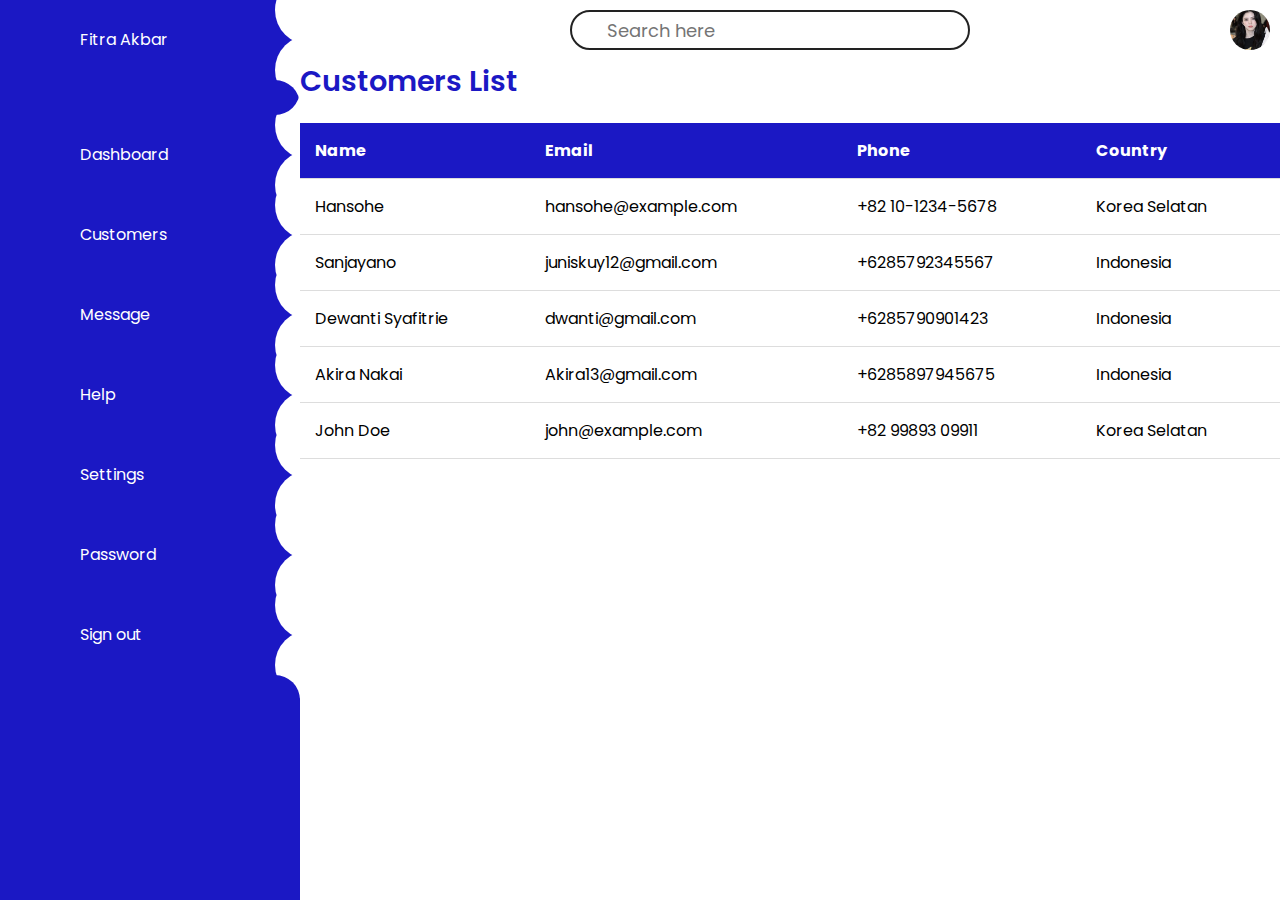
<file: customer.html>
<!DOCTYPE html>
<html lang="en">
<head>
  <meta charset="UTF-8">
  <meta name="viewport" content="width=device-width, initial-scale=1.0">
  <title>Customers - Responsive Admin Dashboard</title>
  <link rel="stylesheet" type="text/css" href="style.css">
</head>
<body>
  <div class="container">
    <!-- Navigation -->
    <div class="navigation">
        <a href="customer.html"></a>
        <ul>
          <li>
            <a href="customer.html"> 
              <span class="icon"><ion-icon name="logo-apple"></ion-icon></span>
              <span class="title">Fitra Akbar</span>
            </a>
          </li>
          <li>
            <a href="index.html"> 
              <span class="icon"><ion-icon name="home-outline"></ion-icon></span>
              <span class="title">Dashboard</span>
            </a>
          </li>
          <li>
            <a href="customer.html">
              <span class="icon"><ion-icon name="person-outline"></ion-icon></span>
              <span class="title">Customers</span>
            </a>
          </li>
          <li>
            <a href="messege.html">
              <span class="icon"><ion-icon name="chatbubble-outline"></ion-icon></span>
              <span class="title">Message</span>
            </a>
          </li>
          <li>
            <a href="help.html">
              <span class="icon"><ion-icon name="help-outline"></ion-icon></span>
              <span class="title">Help</span>
            </a>
          </li>
          <li>
            <a href="settings.html">
              <span class="icon"><ion-icon name="settings-outline"></ion-icon></span>
              <span class="title">Settings</span>
            </a>
          </li>
          <li>
            <a href="#">
              <span class="icon"><ion-icon name="lock-closed-outline"></ion-icon></span>
              <span class="title">Password</span>
            </a>
          </li>
          <li>
            <a href="#">
              <span class="icon"><ion-icon name="log-out-outline"></ion-icon></span>
              <span class="title">Sign out</span>
            </a>
          </li>
        </ul>
      </div>

    <!-- Main Content -->
    <div class="main">
      <!-- Top Bar -->
      <div class="topbar">
        <div class="toggle">
          <ion-icon name="menu-outline"></ion-icon>
        </div>
        <div class="search">
          <label>
            <input type="text" placeholder="Search here">
            <ion-icon name="search-outline"></ion-icon>
          </label>
        </div>
        <div class="user">
          <img src="Hansohe.jpg" alt="User  Image" height="300px" width="250px">
        </div>
      </div>

      <!-- Customers Section -->
      <div class="customers">
        <div class="cardHeader">
          <h2>Customers List</h2>
        </div>
        <table>
          <thead>
            <tr>
              <th>Name</th>
              <th>Email</th>
              <th>Phone</th>
              <th>Country</th>
            </tr>
          </thead>
          <tbody>
            <tr>
              <td>Hansohe</td>
              <td>hansohe@example.com</td>
              <td>+82 10-1234-5678</td>
              <td>Korea Selatan</td>
            </tr>
            <tr>
              <td>Sanjayano</td>
              <td>juniskuy12@gmail.com</td>
              <td>+6285792345567</td>
              <td>Indonesia</td>
            </tr> 
            <tr>
                <td>Dewanti Syafitrie</td>
                <td>dwanti@gmail.com</td>
                <td>+6285790901423</td>
                <td>Indonesia</td>
              </tr> 
              <tr>
                <td>Akira Nakai</td>
                <td>Akira13@gmail.com</td>
                <td>+6285897945675</td>
                <td>Indonesia</td>
              </tr> 
              <tr>
                <td>John Doe</td>
                <td>john@example.com</td>
                <td>+82 99893 09911</td>
                <td>Korea Selatan</td>
              </tr>
</file>
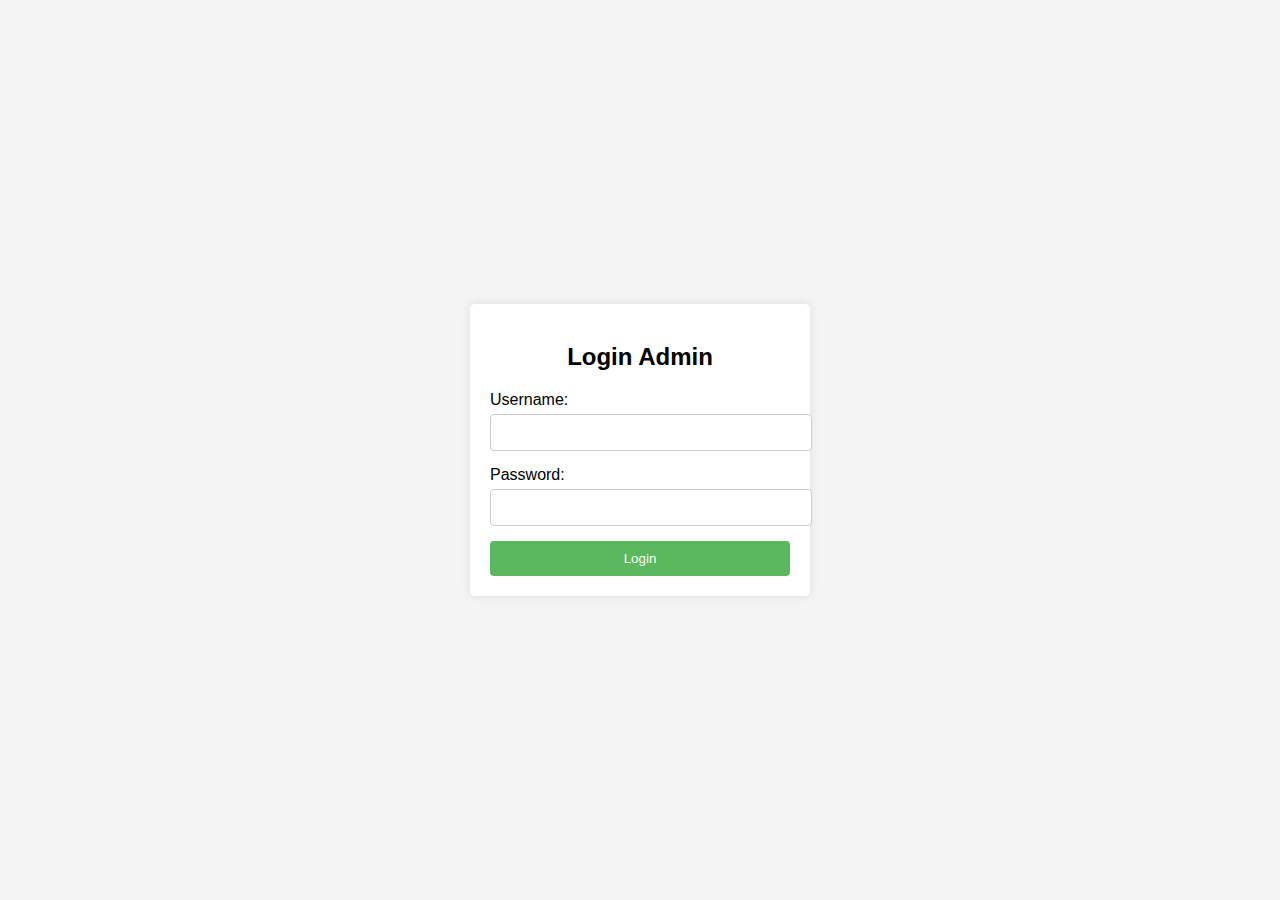
<file: login.html>
<!DOCTYPE html>
<html lang="id">
<head>
    <meta charset="UTF-8">
    <meta name="viewport" content="width=device-width, initial-scale=1.0">
    <title>Halaman Login Admin</title>
    <style>
        body {
            font-family: Arial, sans-serif;
            background-color: #f4f4f4;
            display: flex;
            justify-content: center;
            align-items: center;
            height: 100vh;
            margin: 0;
        }

        .login-container {
            background-color: white;
            padding: 20px;
            border-radius: 5px;
            box-shadow: 0 0 10px rgba(0, 0, 0, 0.1);
            width: 300px;
        }

        h2 {
            text-align: center;
            margin-bottom: 20px;
        }

        .form-group {
            margin-bottom: 15px;
        }

        label {
            display: block;
            margin-bottom: 5px;
        }

        input[type="text"],
        input[type="password"] {
            width: 100%;
            padding: 10px;
            border: 1px solid #ccc;
            border-radius: 4px;
        }

        button {
            width: 100%;
            padding: 10px;
            background-color: #5cb85c;
            color: white;
            border: none;
            border-radius: 4px;
            cursor: pointer;
        }

        button:hover {
            background-color: #4cae4c;
        }

        .error {
            color: red;
            text-align: center;
        }
    </style>
</head>
<body>
    <div class="login-container">
        <h2>Login Admin</h2>
        <div class="error" id="error-message"></div>
        <form id="login-form">
            <div class="form-group">
                <label for="username">Username:</label>
                <input type="text" id="username" name="username" required>
            </div>
            <div class="form-group">
                <label for="password">Password:</label>
                <input type="password" id="password" name="password" required>
            </div>
            <button type="submit">Login</button>
        </form>
    </div>

    <script>
        document.getElementById('login-form').addEventListener('submit', function(event) {
            event.preventDefault(); // Mencegah form dari pengiriman default

            // Ambil nilai username dan password
            const username = document.getElementById('username').value;
            const password = document.getElementById('password').value;

            // Cek kredensial (ini hanya contoh, seharusnya menggunakan backend untuk verifikasi)
            if (username === 'admin' && password === 'password') {
                // Jika berhasil, arahkan ke index.html
                window.location.href = 'index.html'; // Ganti dengan 'dashboard.html' jika itu yang dimaksud
            } else {
                // Jika gagal, tampilkan pesan error
                document.getElementById('error-message').innerText = 'Username atau password salah!';
            }
        });
    </script>
</body>
</html>
</file>
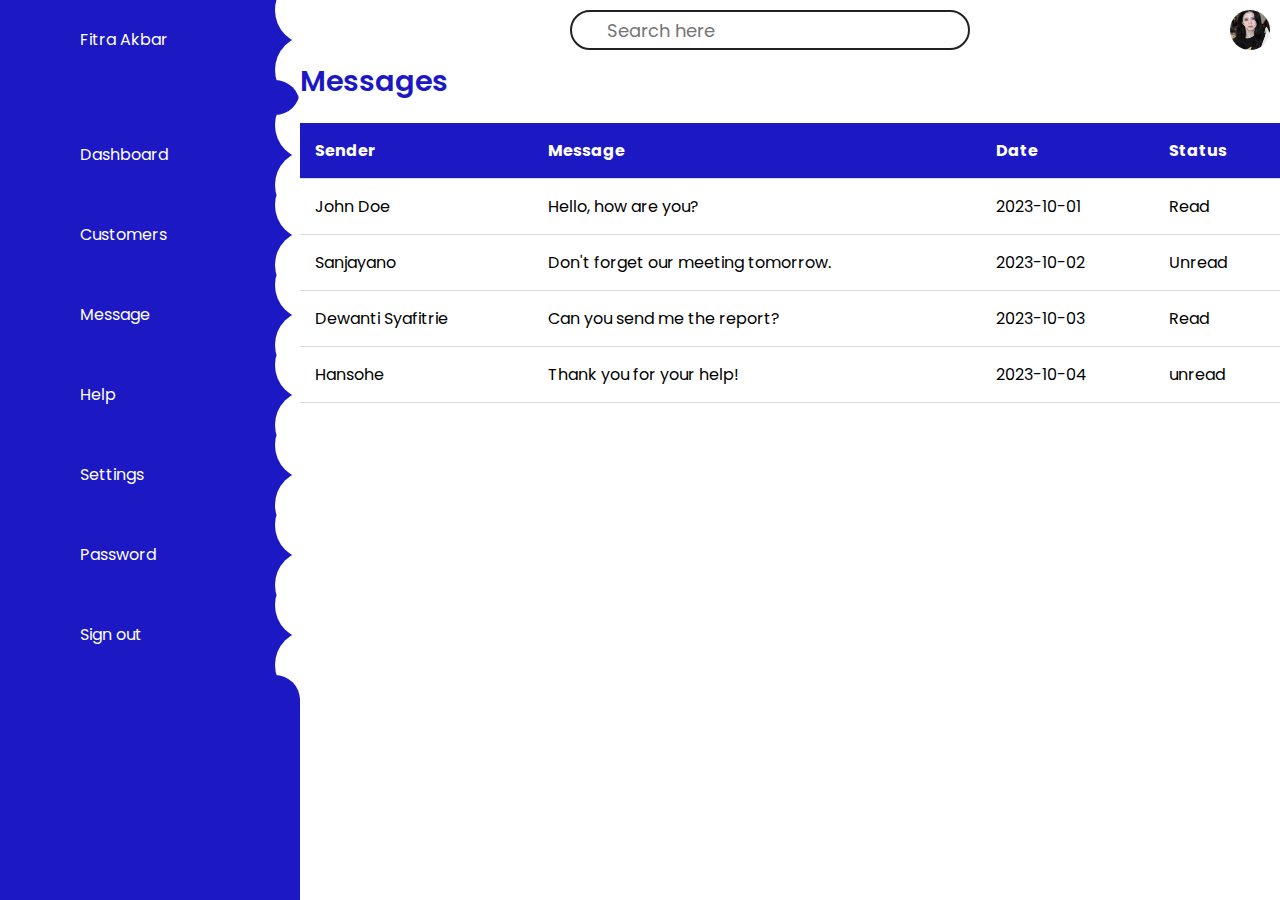
<file: messege.html>
<!DOCTYPE html>
<html lang="en">
<head>
  <meta charset="UTF-8">
  <meta name="viewport" content="width=device-width, initial-scale=1.0">
  <title>Messages - Responsive Admin Dashboard</title>
  <link rel="stylesheet" type="text/css" href="style.css">
</head>
<body>
  <div class="container">
    <!-- Navigation -->
    <div class="navigation">
      <ul>
        <li>
          <a href="index.html"> <!-- Tautan ke Dashboard -->
            <span class="icon"><ion-icon name="logo-apple"></ion-icon></span>
            <span class="title">Fitra Akbar</span>
          </a>
        </li>
        <li>
          <a href="index.html"> <!-- Tautan ke Dashboard -->
            <span class="icon"><ion-icon name="home-outline"></ion-icon></span>
            <span class="title">Dashboard</span>
          </a>
        </li>
        <li>
          <a href="customers.html"> <!-- Tautan ke Halaman Customers -->
            <span class="icon"><ion-icon name="person-outline"></ion-icon></span>
            <span class="title">Customers</span>
          </a>
        </li>
        <li>
          <a href="message.html"> <!-- Tautan ke Halaman Messages -->
            <span class="icon"><ion-icon name="chatbubble-outline"></ion-icon></span>
            <span class="title">Message</span>
          </a>
        </li>
        <li>
          <a href="help.html">
            <span class="icon"><ion-icon name="help-outline"></ion-icon></span>
            <span class="title">Help</span>
          </a>
        </li>
        <li>
          <a href="settings.html">
            <span class="icon"><ion-icon name="settings-outline"></ion-icon></span>
            <span class="title">Settings</span>
          </a>
        </li>
        <li>
          <a href="#">
            <span class="icon"><ion-icon name="lock-closed-outline"></ion-icon></span>
            <span class="title">Password</span>
          </a>
        </li>
        <li>
          <a href="#">
            <span class="icon"><ion-icon name="log-out-outline"></ion-icon></span>
            <span class="title">Sign out</span>
          </a>
        </li>
      </ul>
    </div>

    <!-- Main Content -->
    <div class="main">
      <!-- Top Bar -->
      <div class="topbar">
        <div class="toggle">
          <ion-icon name="menu-outline"></ion-icon>
        </div>
        <div class="search">
          <label>
            <input type="text" placeholder="Search here">
            <ion-icon name="search-outline"></ion-icon>
          </label>
        </div>
        <div class="user">
          <img src="Hansohe.jpg" alt="User  Image" height="300px" width="250px">
        </div>
      </div>

      <!-- Messages Section -->
      <div class="messages">
        <div class="cardHeader">
          <h2>Messages</h2>
        </div>
        <table>
          <thead>
            <tr>
              <th>Sender</th>
              <th>Message</th>
              <th>Date</th>
              <th>Status</th>
            </tr>
          </thead>
          <tbody>
            <tr>
              <td>John Doe</td>
              <td>Hello, how are you?</td>
              <td>2023-10-01</td>
              <td><span class="status read">Read</span></td>
            </tr>
            <tr>
              <td>Sanjayano</td>
              <td>Don't forget our meeting tomorrow.</td>
              <td>2023-10-02</td>
              <td><span class="status unread">Unread</span></td>
            </tr>
            <tr>
              <td>Dewanti Syafitrie</td>
              <td>Can you send me the report?</td>
              <td>2023-10-03</td>
              <td><span class="status read">Read</span></td>
            </tr>
            <tr>
              <td>Hansohe</td>
              <td>Thank you for your help!</td>
              <td>2023-10-04</td>
              <td><span class="status unread">unread</span></td>
</file>
<file: style.css>
@import url('https://fonts.googleapis.com/css2?family=Poppins:wght@100;200;300;400;500;600;700;800;900&display=swap');

* {
    font-family: "Poppins", sans-serif;
    margin: 0;
    padding: 0;
    box-sizing: border-box;
}

:root {
    --primary-color: #1b18c4; 
    --secondary-color: #fff;
    --background-color: #ffffff; 
    --text-color1: #222;
    --text-color2: #999;
}

body {
    min-height: 100vh;
    overflow-x: hidden;
}

.container {
    position: relative; 
    width: 100%;
}

.navigation {
    position: fixed;
    width: 300px;
    height: 100vh;
    background: var(--primary-color);
    transition: 0.5s;
    overflow: hidden;
}

.navigation.active {
    width: 80px;
}

.navigation ul {
    position: absolute;
    top: 0;
    left: 0;
    width: 100%;
}

.navigation ul li {
    position: relative;
    width: 100%;
    list-style: none;
    border-top-left-radius: 100px;
    border-bottom-left-radius: 100px;
}

.navigation ul li:hover,
.navigation ul li.hovered {
    background-color: var(--background-color);
}

.navigation ul li:nth-child(1) {
    margin-bottom: 35px;
    pointer-events: none;
}

.navigation ul li a {
    display: flex; 
    width: 100%;
    text-decoration: none;
    color: var(--background-color);
    padding: 10px;
    align-items: center;
}

.navigation ul li:hover a,
.navigation ul li.hovered a {
    color: var(--primary-color);
}

.navigation ul li a .icon {
    display: block;
    min-width: 60px;
    height: 60px;
    text-align: center;
}

.navigation ul li a .icon ion-icon {
    font-size: 1.75rem;
}

.navigation ul li a .title {
    padding-left: 10px; 
    line-height: 60px; 
    white-space: nowrap; 
}

/* Pseudo-elemen Curve Outside */
.navigation ul li a::before,
.navigation ul li a::after {
    content: '';
    position: absolute;
    width: 50px;
    height: 50px;
    background-color: transparent;
    border-radius: 50px;
    pointer-events: none;
}

.navigation ul li a::before {
    top: -50px;
    right: 0;
    box-shadow: 35px 35px 0 10px var(--background-color);
}

.navigation ul li a::after {
    bottom: -50px;
    right: 0;
    box-shadow: 35px -35px 0 10px var(--background-color);
}

/* Main Content */
.main {
    position: absolute;
    width: calc(100% - 300px);
    left: 300px;
    min-height: 100vh;
    background: var(--background-color);
    transition: 0.5s;
}

.main.active {
    width: calc(100% - 80px);
    left: 80px;
}

.topbar {
    width: 100%;
    height: 60px;
    display: flex;
    justify-content: space-between;
    align-items: center;
    padding: 0 10px;
}

.toggle {
    display: flex;
    justify-content: center;
    align-items: center;
    font-size: 2.5rem;
    cursor: pointer;
}

.search {
    width: 400px;
    margin: 0 10px;
}

.search label {
    display: block;
    position: relative;
    width: 100%;
}

.search label input {
    width: 100%;
    height: 40px;
    border-radius: 40px;
    padding: 5px 20px;
    padding-left: 35px;
    font-size: 18px;
    outline: none;
    border: 2px solid var(--text-color1);
}

.search label ion-icon {
    position: absolute;
    top: 50%;
    left: 10px;
    transform: translateY(-50%);
    font-size: 1.2rem;
}

.user {
    width: 40px;
    height: 40px;
    border-radius: 50%;
    overflow: hidden;
    cursor: pointer;
}

.user img {
    width: 100%;
    height: 100%;
    object-fit: cover; 
}

/* Cards Section */
.cardBox {
    width: 100%;
    padding: 20px;
    display: grid;
    grid-template-columns: repeat(4, 1fr);
    gap: 20px;
}

.cardBox .card {
    background: var(--background-color);
    padding: 30px;
    border-radius: 20px;
    display: flex;
    justify-content: space-between;
    align-items: center;
    cursor: pointer;
    box-shadow: 0 7px 25px rgba(0, 0, 0, 0.08);
    transition: background 0.3s ease, color 0.3s ease;
}

.cardBox .card .numbers {
    font-weight: 500;
    font-size: 2.5em;
    color: var(--primary-color);
}

.cardBox .card .cardName {
    color: var(--text-color2);
    font-size: 1.1em;
    margin-top: 5px;
}

.cardBox .card .iconBx {
    font-size: 3.5em;
    color: var(--text-color2);
}

.cardBox .card:hover {
    background: var(--primary-color);
    color: var(--text-color2);
}

.cardBox .card:hover .numbers,
.cardBox .card:hover .cardName,
.cardBox .card:hover .iconBx {
    color: var(--text-color2);
}

/* Responsive Design */
@media (max-width: 768px) {
    .navigation {
        width: 80px;
    }

    .main {
        width: calc(100% - 80px);
        left: 80px;
    }

    .search {
        width: 100%;
    }

    .cardBox {
        grid-template-columns: repeat(2, 1fr);
    }
}

@media (max-width: 480px) {
    .cardBox {
        grid-template-columns: 1fr;
    }
}

.details {
    position: relative;
    width: 100%;
    padding: 20px;
    display: grid;
    grid-template-columns: 2fr 1fr;
    grid-gap: 30px;
    margin-top: 10px;
}

.details {
    position: relative;
    width: 100%;
    padding: 20px;
    display: grid;
    grid-template-columns: 2fr 1fr;
    grid-gap: 30px;
    margin-top: 10px;
}

/* Styling for the 'recentOrders' details section */
.details.recentOrders {
    min-height: 500px;
    background: var(--secondary-color);
    padding: 20px;
    box-shadow: 0 7px 25px rgba(0, 0, 0, 0.08);
    border-radius: 20px;
    border: 2px solid var(--primary-color); 
    position: relative;
    display: flex; 
    flex-direction: column;
    cursor: pointer; 
}

/* Card Header */
.cardHeader {
    display: flex;
    justify-content: space-between;
    align-items: center;
    margin-bottom: 20px; /* Memberikan jarak bawah */
}

.cardHeader h2 {
    font-weight: 600;
    color: var(--primary-color);
    font-size: 1.8em; /* Ukuran font header */
    margin: 0; /* Menghapus margin default */
}

/* Button styling */
.btn {
    padding: 8px 15px;
    background: var(--primary-color);
    text-decoration: none;
    color: var(--secondary-color);
    border-radius: 6px;
    font-size: 1em;
    display: inline-block;
    transition: background 0.3s ease;
}

.btn:hover {
    background: darken(var(--primary-color), 10%); /* Efek hover */
}

/* Styling for the table */
table {
    width: 100%;
    border-collapse: collapse; /* Menghilangkan jarak antar border */
}

table th, table td {
    padding: 15px;
    text-align: left;
    border-bottom: 1px solid #ddd; /* Memberikan garis bawah pada baris */
}

table th {
    background-color: var(--primary-color);
    color: white;
    font-weight: bold;
}

table td {
    background-color: white;
}

table td span.Status {
    display: inline-block;
    padding: 5px 10px;
    border-radius: 20px;
    font-size: 0.9em;
}

table td span.Status.delivered {
    background-color: #28a745;
    color: white;
}

table td span.Status.pending {
    background-color: #ffc107;
    color: white;
}

table td span.Status.in-progress {
    background-color: #007bff;
    color: white;
}

.recentCustomers {
    position: relative;
    display: grid;
    min-height: 500px;
    padding: 30px;  /* Mengurangi padding untuk menghindari terlalu banyak ruang */
    background: var(--background-color);
    box-shadow: 0 7px 25px rgba(0, 0, 0, 0.08);
    border-radius: 20px;
    margin-bottom: 20px;
}

/* Styling untuk gambar dalam lingkaran */
.recentCustomers .imgBx {
    position: relative;
    width: 80px; /* Menambah ukuran gambar agar lebih jelas */
    height: 80px;
    border-radius: 50%;
    overflow: hidden;
}

.recentCustomers .imgBx img {
    position: absolute;
    top: 0;
    left: 0;
    width: 100%;
    height: 100%;
    object-fit: cover; /* Memastikan gambar terpotong dengan baik */
}

/* Styling tabel dan efek hover */
.recentCustomers table {
    width: 100%;
    border-collapse: collapse;  /* Menghindari spasi ganda antara sel */
}

.recentCustomers table td {
    padding: 15px;  /* Memberi ruang lebih pada setiap sel */
}

.recentCustomers table tr:hover {
    background: var(--primary-color);
    color: var(--text-color2);
    transition: background-color 0.3s ease, color 0.3s ease; /* Menambah transisi halus */
}

.recentCustomers h2 {
    font-weight: 600;
    color: var(--primary-color);
    font-size: 1.8em;
    margin-bottom: 15px;  /* Memberi jarak antara judul dan konten */
}

.recentCustomers .customer-details {
    display: flex;
    align-items: center;
}

.recentCustomers .customer-details h4 {
    margin-left: 15px;  /* Memberikan jarak antara gambar dan nama */
    font-size: 1.2em;
    color: var(--text-color1);
}

.recentCustomers .customer-details span {
    font-size: 1em;
    color: var(--text-color2);
}
</file>
